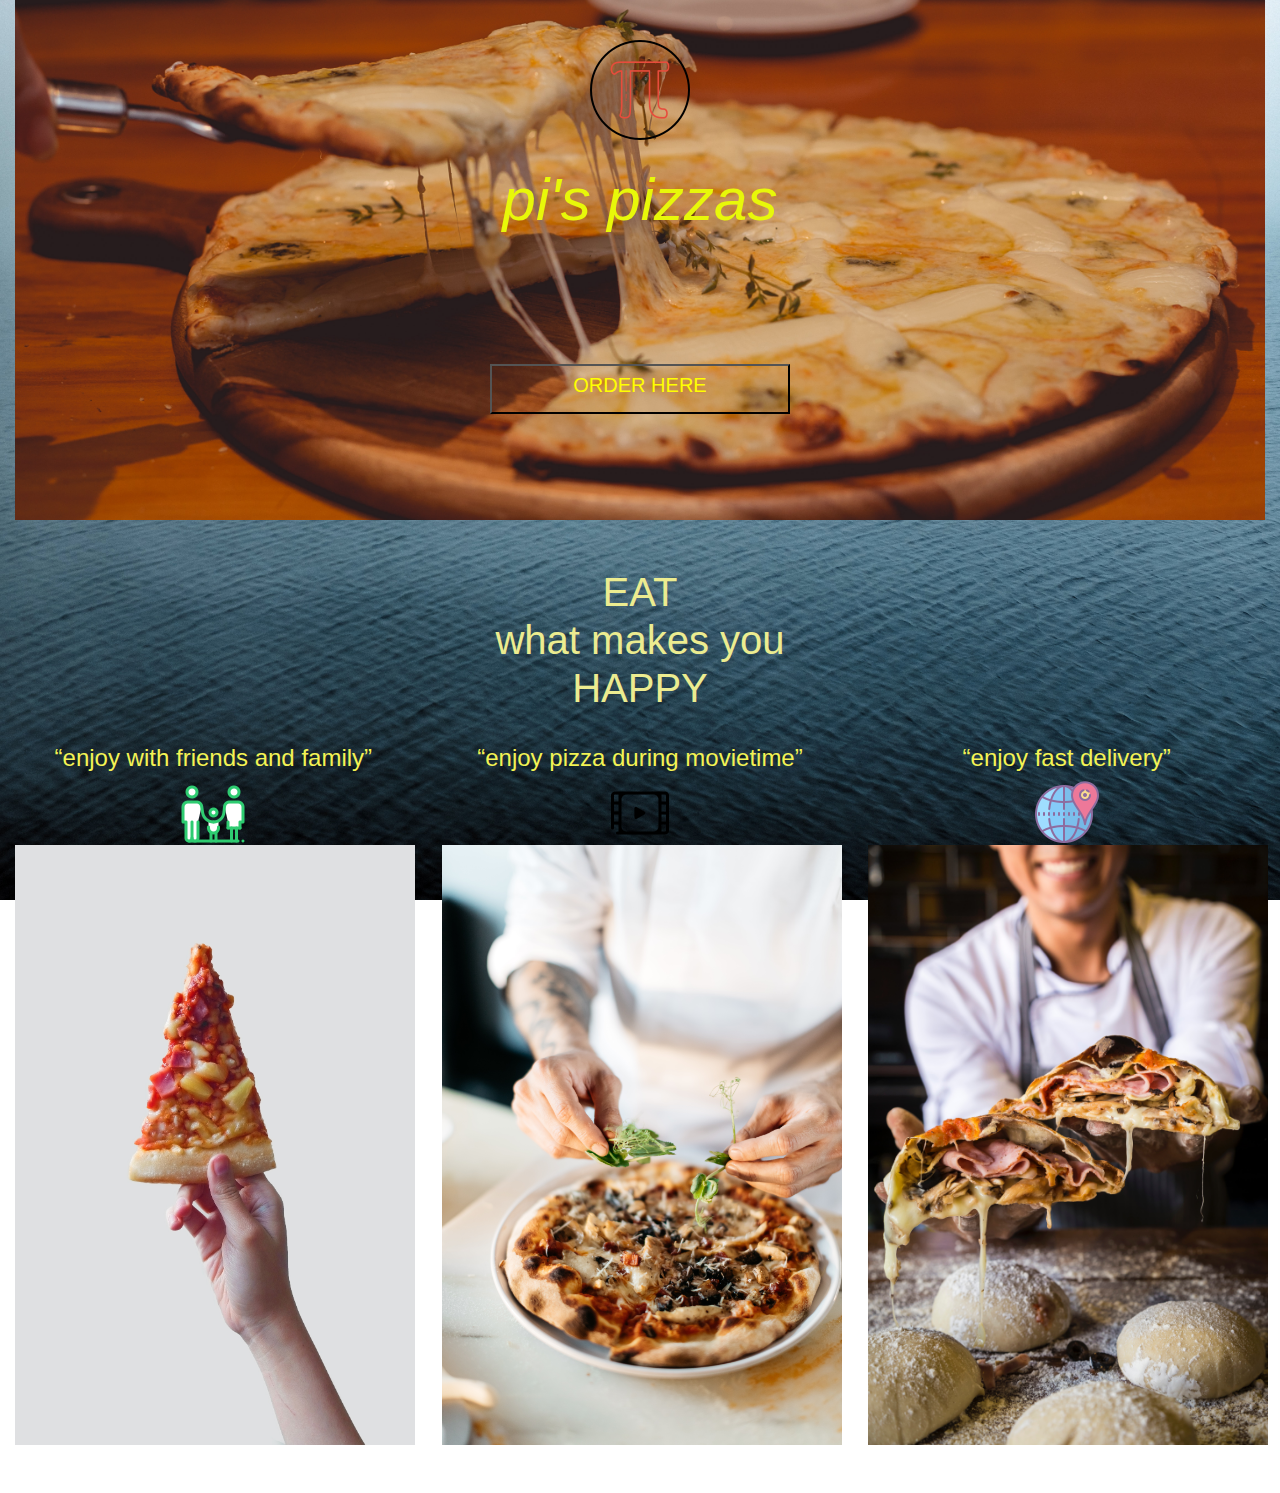
<file: index.html>
<html lang="en">
<head>
    <meta charset="UTF-8">
    <meta name="viewport" content="width=device-width, initial-scale=1.0">
    <meta http-equiv="X-UA-Compatible" content="ie=edge">
    <link href="css/pizza.css" type="text/css" rel="stylesheet">
    <script src="js/pizza.js"></script>
    <link href="css/bootstrap.css" type="text/css" rel="stylesheet">
    <script src="https://code.jquery.com/jquery-3.4.1.js" integrity="sha384-mlceH9HlqLp7GMKHrj5Ara1+LvdTZVMx4S1U43/NxCvAkzIo8WJ0FE7duLel3wVo" crossorigin="anonymous"></script>
    <title>pizza</title>
</head>
<body>
   <div class="container-fluid">
       <div class="intro">
           <img src="css/img/pi.png"><br/><br/>
           <h1 id="huge">pi's pizzas</h1><br/><br/><br/><br/><br/>
           <a onclick="window.location.href = 'order.html';"><button id="order"><h5>ORDER HERE</h5></button></a>
       </div><br/><br/>
       <div>
        <h1 class="eat">EAT <BR/> what makes you <br/> HAPPY<br/></h1><br/>
       </div>
       <div class="row" id="rowA">
            <div class="col-md-4">
                 <h4><q>enjoy with friends and family</q></h4>
                 <img src="css/img/family.png"><br/>
                 <img src="css/img/hand.jpg" width=400px;>
            </div>
            <div class="col-md-4">
                 <h4><q>enjoy pizza during movietime</q></h4>
                 <img src="css/img/movie.png"><br/>
                 <img src="css/img/hand1.jpg" width=400px;>
            </div>
            <div class="col-md-4">
                 <h4><q>enjoy fast delivery</q></h4>
                 <img src="css/img/loc2.png"><br/>
                 <img src="css/img/hand2.jpg" width=400px;>
            </div>
       </div><br/><br/>
   </div>
</body>
</html>
</file>
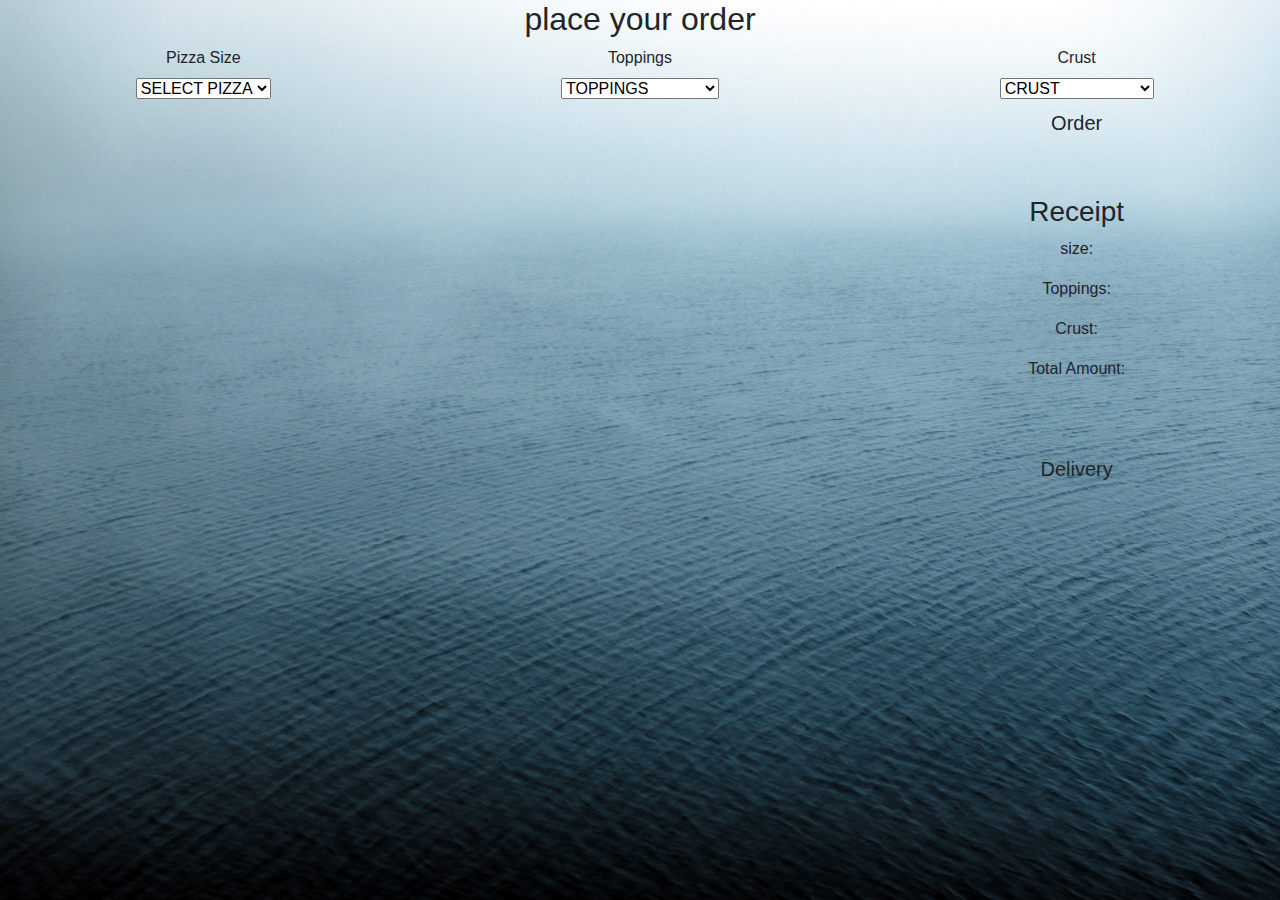
<file: order.html>
<html lang="en">
<head>
    <meta charset="UTF-8">
    <meta name="viewport" content="width=device-width, initial-scale=1.0">
    <meta http-equiv="X-UA-Compatible" content="ie=edge">
    <link href="css/pizza.css" type="text/css" rel="stylesheet">
    <link href="css/bootstrap.css" type="text/css" rel="stylesheet">
    <title>Document</title>
</head>
<body class="go">
<div class="order">
    <h2>place your order</h2>
         <form id="charge">
             <div class="row">
                 <div class="col-md-4">
                 <label for="">Pizza Size</label><br/>
                 <select name="" id="piz">
                     <option value="Size">SELECT PIZZA</option>
                     <option value="Small">Small @ 450</option>
                     <option value="Medium">Medium @ 650</option>
                     <option value="Large">Large @ 8500</option>
                 </select>
             </div><br/><br/>
             <div class="col-md-4">
                 <label for="">Toppings</label><br/>
                 <select name="" id="top">
                     <option value="">TOPPINGS</option>
                     <option value="Mushrooms">Mushrooms @ 200</option>
                     <option value="Cheese">Cheese @ 200</option>
                     <option value="Chicken">Chicken @ 200</option>
                     <option value="Sausage">Sausage @ 200</option>
                     <option value="Bacon">Bacon @ 200</option>
                 </select>
             </div><br/><br/> 
             <div class="col-md-4">
                 <label for="">Crust</label><br/>
                 <select name="Crust" id="crus">
                     <option value="Crust">CRUST</option>
                     <option value="Crispy">Crispy @ 200</option>
                     <option value="Stuffed">Stuffed @ 250</option>
                     <option value="Gluten-free">Gluten-free @ 300</option>
                 </select>
             <div>
                 <input type="submit" class="btn  btn-rounded waves-effect btn-lg" value="Order" id="order1">
             </div><br><br>
         </form>
     <div class="over">
         <h3>Receipt</h3>
             <p id="sz">size:</p>
             <p id="nvgs">Toppings:</p>
             <p id="cr">Crust:</p>
             <p id="tc">Total Amount:</p>
     </div><br><br>
     <div class="order2">
         <input type="submit" class="btn  btn-rounded waves-effect btn-lg" value="Delivery" id="order2">
     </div>
</div>
<script src="./js/jquery-3.4.1.js"></script>
<script src="./js/pizza.js"></script>
</body>

</html>
</body>
</html>
</file>
<file: css/pizza.css>
body {
    background-attachment: fixed;
    background-image: url("img/blur.jpg");
    background-position: center;
    background-repeat: no-repeat;
    background-size: cover;
}

.intro {
    background-image: url("img/pizza1.jpg");
    background-position: center;
    background-repeat: no-repeat;
    background-size: cover;
    height: 520px;
    width: 100%;
    margin: 0px;
    text-align: center;
    color: rgb(232, 248, 9);
    padding-top: 40px;
    font-style: italic;
}

.btn-group-justified {
    text-align: center;
    width: 100%;
}

.btn-primary {
    padding: 20px;
    margin:30px;
    background-color: rgb(221, 221, 8);
}
 #rowB,#rowC,#rowA {
     text-align: center;
 }

 #rowC {
     height:250px;
 }

 #rowB {
     height: 400px;
 }

 #rowA {
     color: rgb(243, 243, 84);
 }

 button {
     width:160px;
     height: 50px;
     background-color: white;
 }
  
 button:hover {
     background-color: black;
     color: white;
     transition: all 0.7s ease-in;
 }

#size,#crust,#toppings {
    display: none;
}

.btsize {
    background-image: url("img/pizza6.png");
    height:80px;
    background-repeat: no-repeat;
    width: 220px;
}

.eat {
    text-align: center;
    color: rgb(236, 236, 144);
}
 #order {
     background-color: transparent;
     color: yellow;
     width: 300px;
 }

 #order:hover {
     background-color: rgb(45, 103, 170);
     color: white;
 }

 #huge {
     font-size: 60px;
 }

 .order-button {
     text-align: center;
 }

 #table-rw,#pizza,#kk,#total1 {
     color: yellow;
 }

 .go {
     text-align: center;
 }

 .over {
     text-align: center;
 }
</file>
